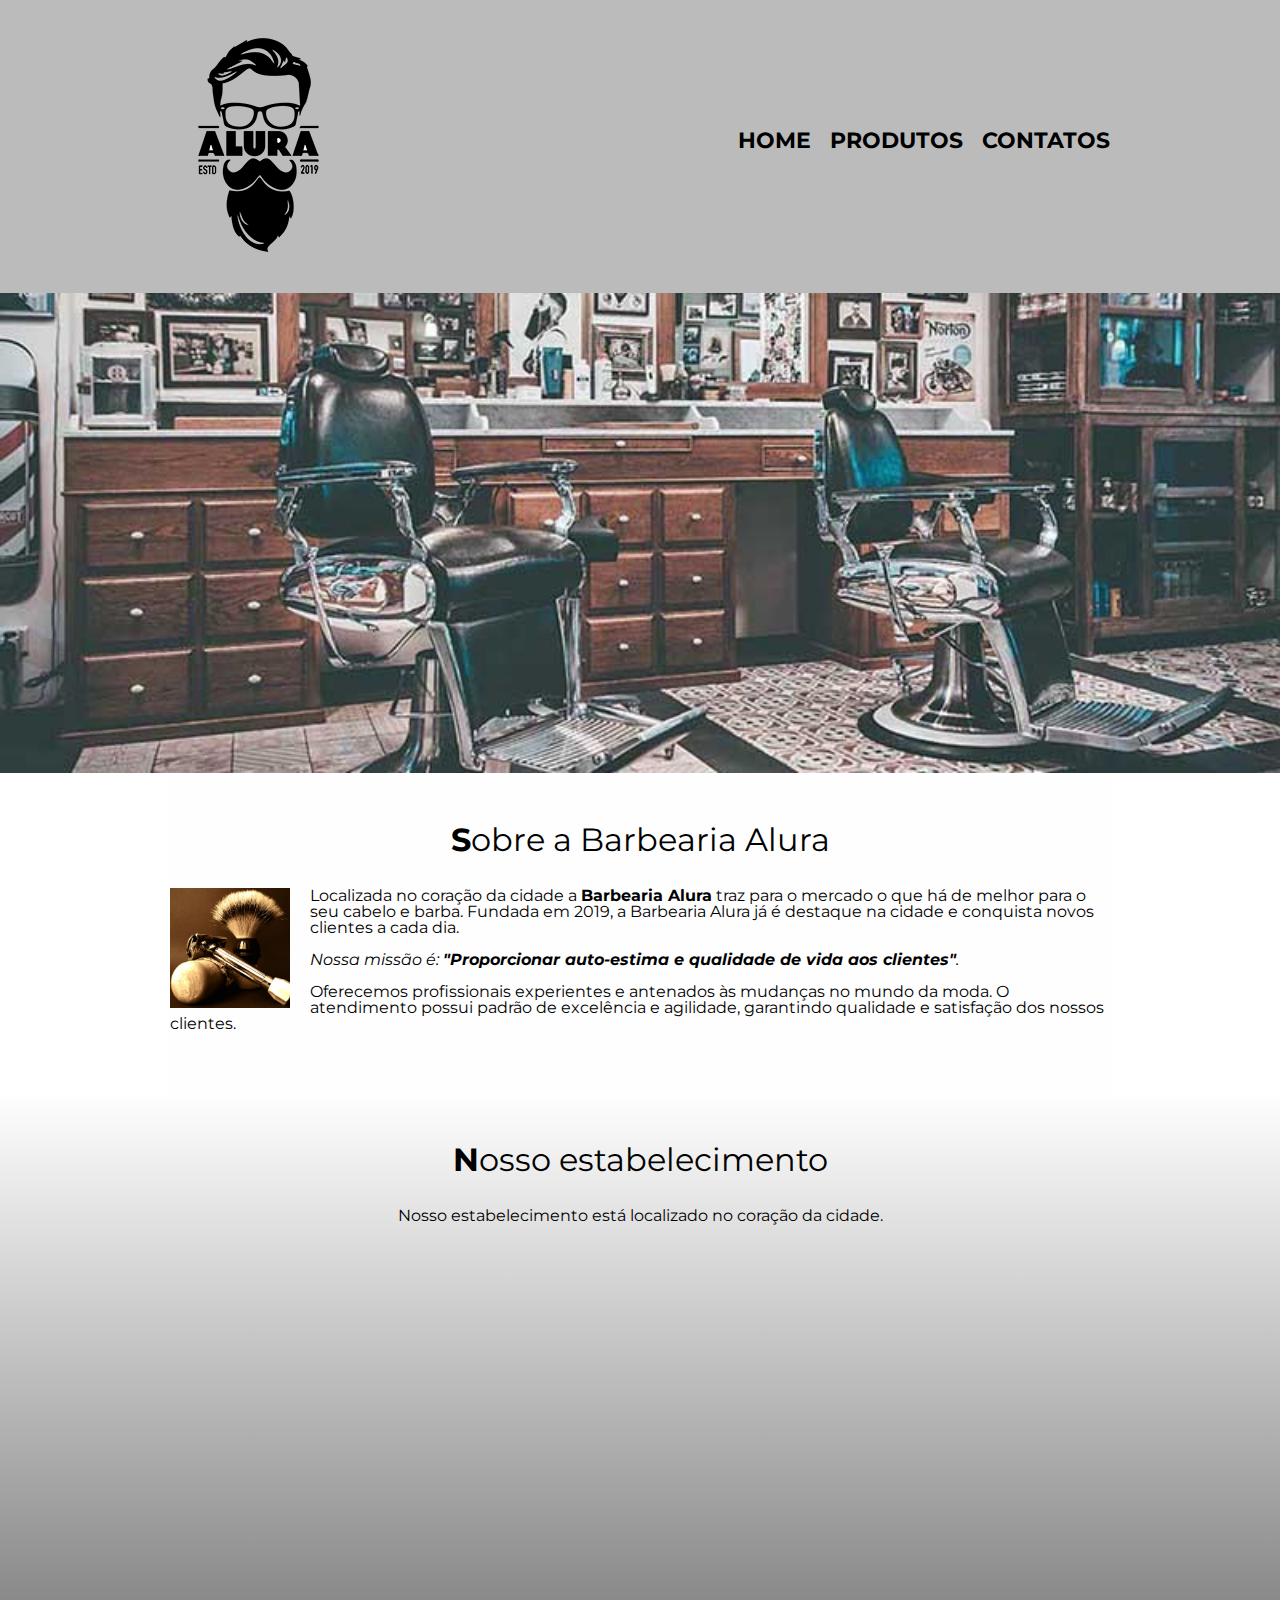
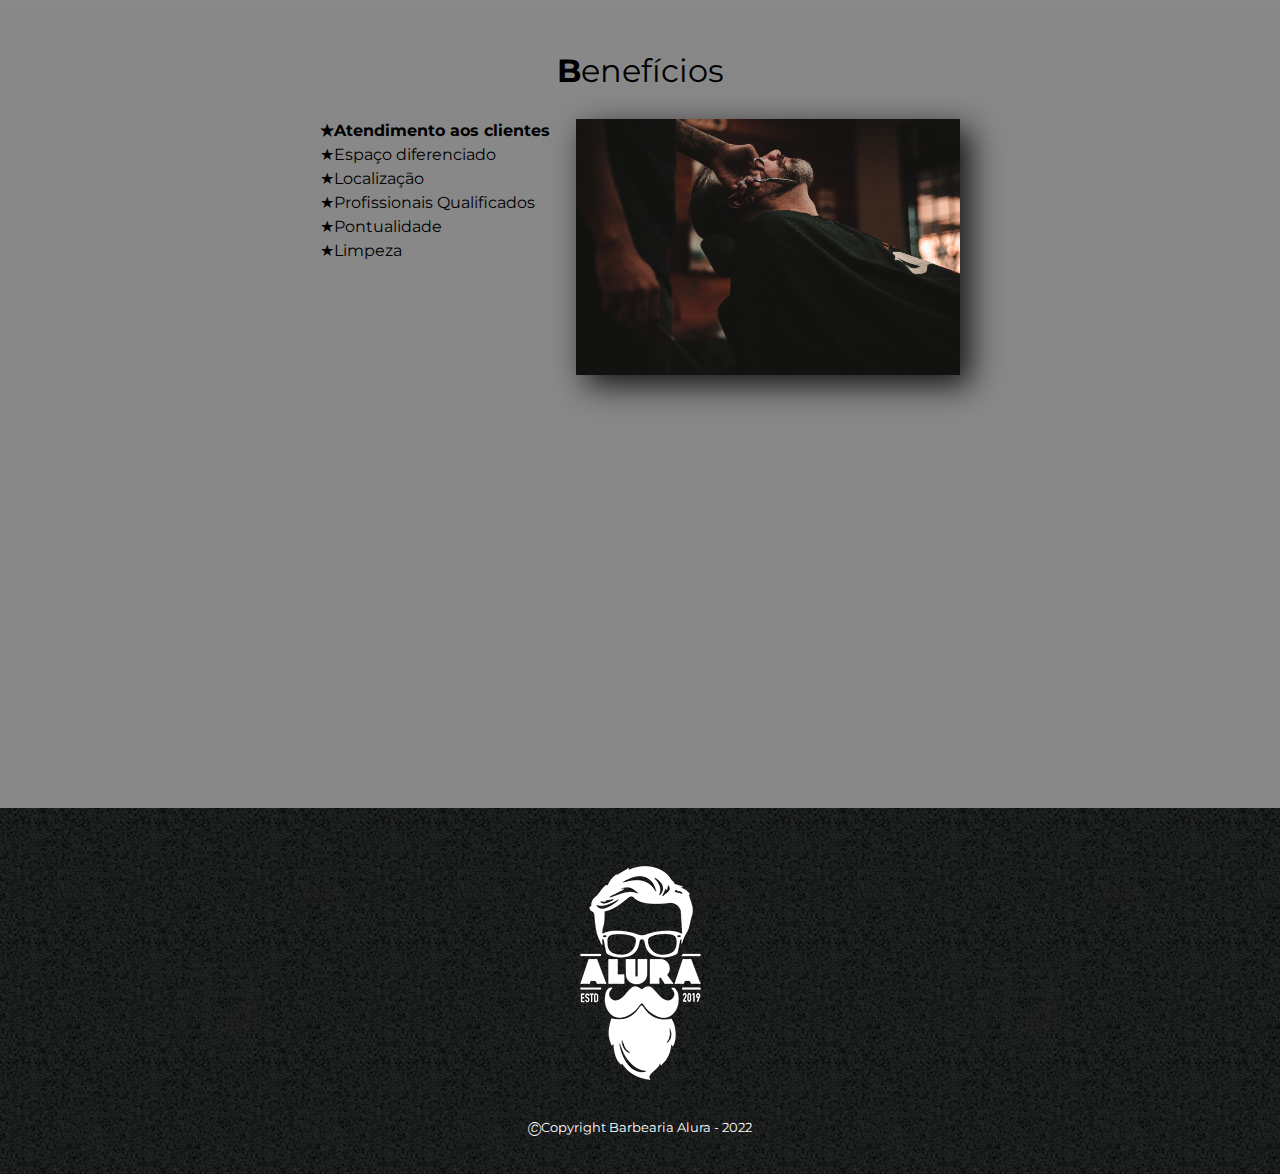
<file: index.html>
<!DOCTYPE html>
<html lang="pt-br">
<head>
    <meta charset="UTF-8">
    <meta http-equiv="X-UA-Compatible" content="IE=edge">
    <meta name="viewport" content="width=device-width, initial-scale=1.0">
    <title>Barbearia Alura</title>
    <link rel="stylesheet" href="css/reset.css">
    <link rel="stylesheet" href="css/style.css">
</head>
<body>
    <header>

        <div class="caixa"> <h1><img src="imagens/logo.png"></h1>
            <nav>
              <ul>
                <li><a href="index.html">Home</a></li>
                <li><a href="produtos.html">Produtos</a></li>
                <li><a href="contato.html">Contatos</a></li>
              </ul>  
            </nav>
          </div> 

    </header>

    <img class="banner" src="imagens/banner.jpg">
    
    <main>
        
        <section class="principal">
            
            <h2 class="titulo-principal">Sobre a Barbearia Alura</h2> 

            <img class="utensilios" src="imagens/utensilios.jpg" alt="Utensilios de um barbeiro">

            <p>Localizada no coração da cidade a <strong>Barbearia Alura</strong> traz para o mercado o que há de melhor para o seu cabelo e barba. 
            Fundada em 2019, a Barbearia Alura já é destaque na cidade e conquista novos clientes a cada dia.</p>
        
            <P id="missao"><em>Nossa missão é: <strong>"Proporcionar auto-estima e qualidade de vida aos clientes"</strong>.</em></p>
        
            <P>Oferecemos profissionais experientes e antenados às mudanças no mundo da moda. 
            O atendimento possui padrão de excelência e agilidade, garantindo qualidade e satisfação dos nossos clientes.</p>
        
        </section>

        <section class="mapa">

            <h3 class="titulo-principal">Nosso estabelecimento</h3>
            
            <p>Nosso estabelecimento está localizado no coração da cidade.</p>

            <div class="mapa-conteudo">
                <iframe src="https://www.google.com/maps/embed?pb=!1m18!1m12!1m3!1d3656.4498404749015!2d-46.6345205850491!3d-23
                .588194784669497!2m3!1f0!2f0!3f0!3m2!1i1024!2i768!4f13.1!3m3!1m2!1s0x94ce5a2b2ed7f3a1%3A0xab35da2f5ca62674!2sCaelum%20
                -%20Escola%20de%20Tecnologia!5e0!3m2!1spt-BR!2sbr!4v1665680403151!5m2!1spt-BR!2sbr"
                width="100%" height="300" style="border:0;" allowfullscreen="" loading="lazy" referrerpolicy="no-referrer-when-downgrade">
                </iframe>
            </div>

        </section>
        
        <section class="beneficios">

            <h3 class="titulo-principal">Benefícios</h3>

            <div class="conteudo-beneficios">
                <uL class="lista-beneficio">
                    <li class="itens">Atendimento aos clientes</li>
                    <li class="itens">Espaço diferenciado</li>
                    <li class="itens">Localização</li>
                    <li class="itens">Profissionais Qualificados</li>
                    <li class="itens">Pontualidade</li>
                    <li class="itens">Limpeza</li>
                </uL><img class="imagem-beneficio" src="imagens/beneficios.jpg" alt="barbeiro aparando a barba de um cliente">
            </div>

            <div class="video">
                <iframe width="100%" height="315" src="https://www.youtube.com/embed/wcVVXUV0YUY" title="YouTube video player" frameborder="0" allow="accelerometer; autoplay; clipboard-write; encrypted-media; gyroscope; picture-in-picture" allowfullscreen></iframe>
            </div>

        </section>

    </main>

    <footer>
        <img src="imagens/logo-branco.png">
        <p class="copyright">🄫Copyright Barbearia Alura - 2022</p>
    </footer>

</body>
</html>
</file>
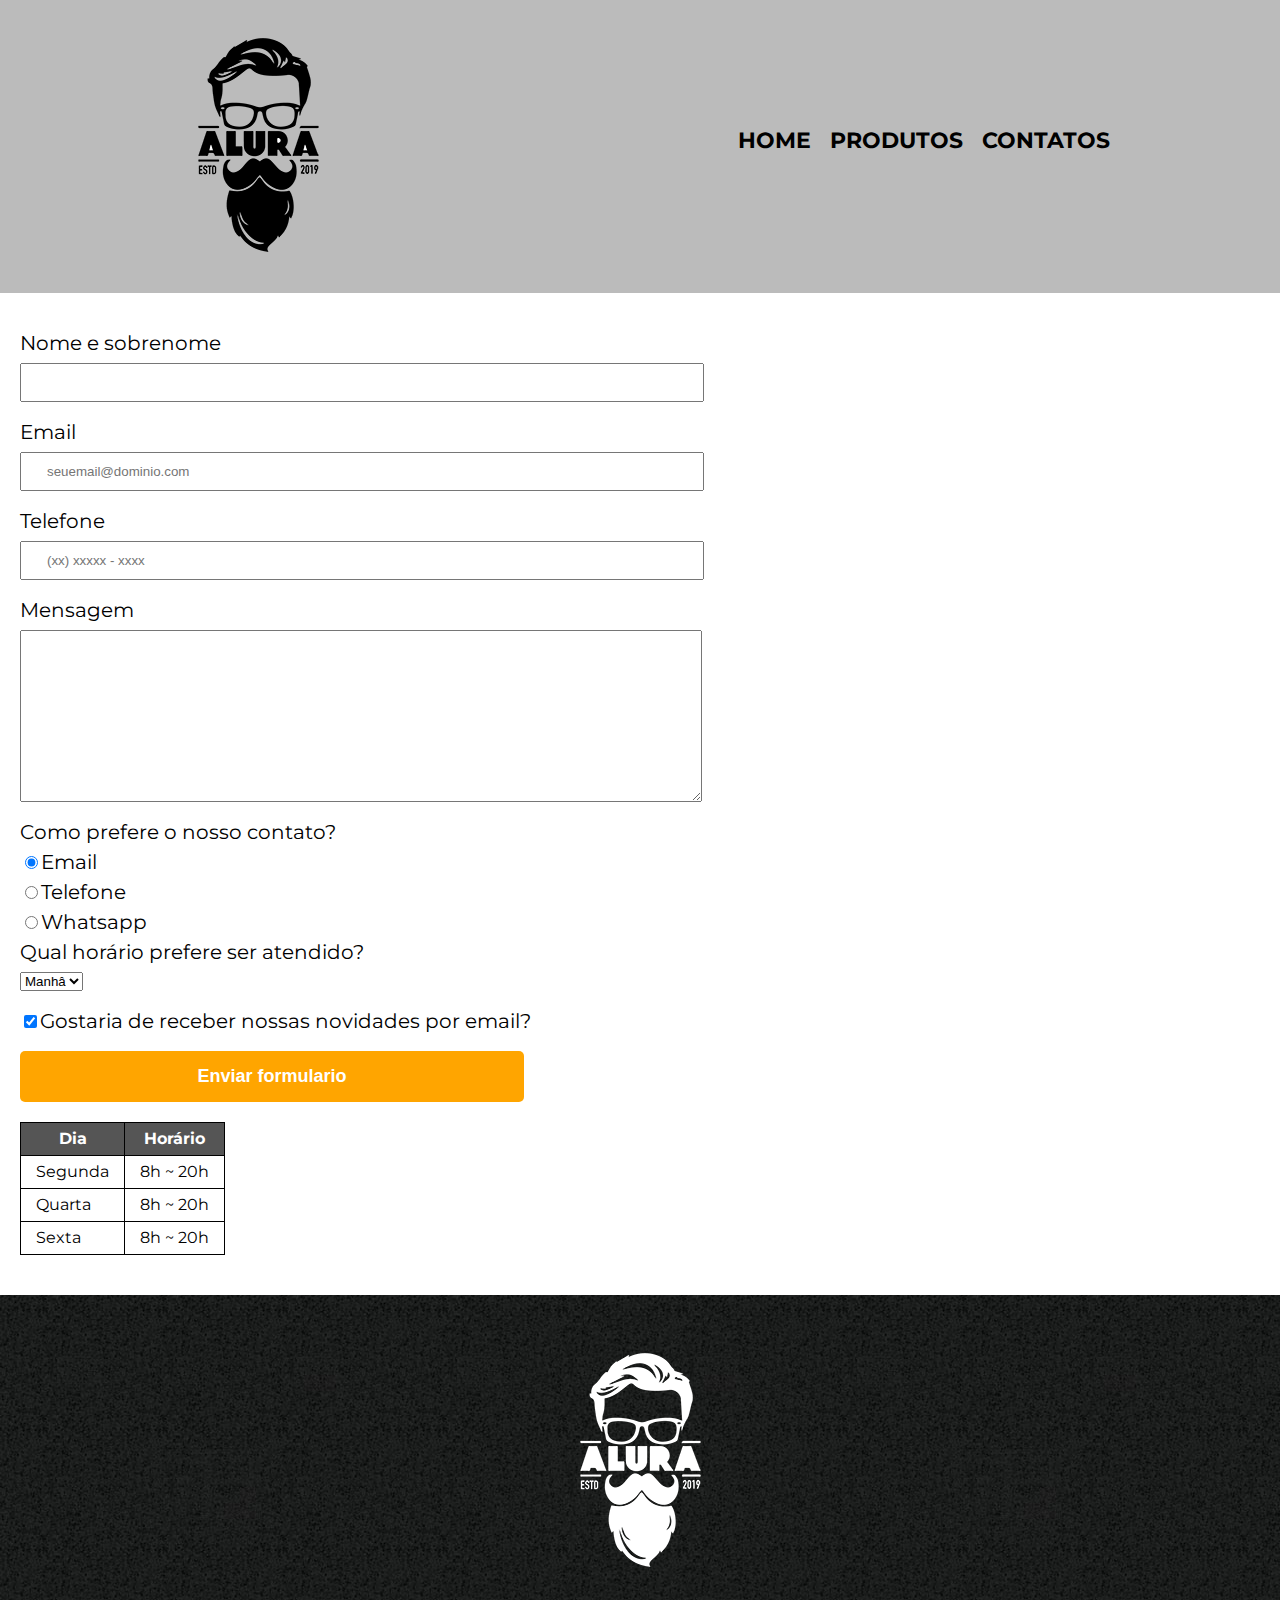
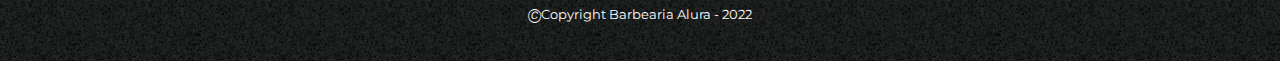
<file: contato.html>
<!DOCTYPE html>
<html lang="pt-br">
<head>
    <meta charset="UTF-8">
    <meta http-equiv="X-UA-Compatible" content="IE=edge">
    <meta name="viewport" content="width=device-width, initial-scale=1.0">
    <title>Contato - Barbearia Alura</title>
    <link rel="stylesheet" href="css/reset.css">
    <link rel="stylesheet" href="css/style.css">
</head>
<body>
    <header>
        <div class="caixa"> <h1><img src="imagens/logo.png" alt="logo da barbearia Alura"></h1>
          <nav>
            <ul>
              <li><a href="index.html">Home</a></li>
              <li><a href="produtos.html">Produtos</a></li>
              <li><a href="contato.html">Contatos</a></li>
            </ul>  
          </nav>
        </div>
    </header>

        <main>

            <form>

                <label for="nome-sobrenome">Nome e sobrenome</label>
                <input type="text" id="nome-sobrenome" class="input-padrao" required>

                <label for="email">Email</label>
                <input type="email" id="email" class="input-padrao" required placeholder="seuemail@dominio.com">

                <label for="telefone">Telefone</label>
                <input type="tel" id="telefone" class="input-padrao" required placeholder="(xx) xxxxx - xxxx">

                <label for="mensagem">Mensagem</label>
                <textarea cols="70" rows="10" id="mensagem" class="input-padrao" required></textarea>

                <fieldset>
                    
                    <legend>Como prefere o nosso contato?</legend>
                    <label for="radio-email"><input type="radio" name=contato value="email" id="radio-email" checked>Email</label>
                    
                    <label for="radio-telefone">
                         <input type="radio" name="contato" value="telefone" id="radio-telefone">Telefone</label>
                   
                    <label for="radio-whatsapp"> 
                        <input type="radio" name="contato" value="whatsapp" id="radio-whatsapp">Whatsapp</label>
                
                </fieldset>

                <fieldset>

                    <legend>Qual horário prefere ser atendido?</legend>
                    <select>
                        <option>Manhâ</option>
                        <option>Tarde</option>
                        <option>Noite</option>
                    </select>

                </fieldset>

                    <label class="checkbox"><input type="checkbox" checked>Gostaria de receber nossas novidades por email?</label>
                    <input type="submit" name="contato" value="Enviar formulario" class="enviar">
                
            </form>

            <table>

                <thead>
                    <th>Dia</th>
                    <th>Horário</th>
                </thead>
                    <tbody>
                        <tr>
                            <td>Segunda</td>
                            <td>8h ~ 20h</td>
                        </tr>
                        <tr>
                            <td>Quarta</td>
                            <td>8h ~ 20h</td>
                        </tr>
                        <tr>
                            <td>Sexta</td>
                            <td>8h ~ 20h</td>
                        </tr>
                </tbody>

            </table>
        </main>

      <footer>
        <img src="imagens/logo-branco.png" alt="logo da barbearia Alura">
        
        <p class="copyright">🄫Copyright Barbearia Alura - 2022</p>
    </footer>
</body>
</html>
</file>
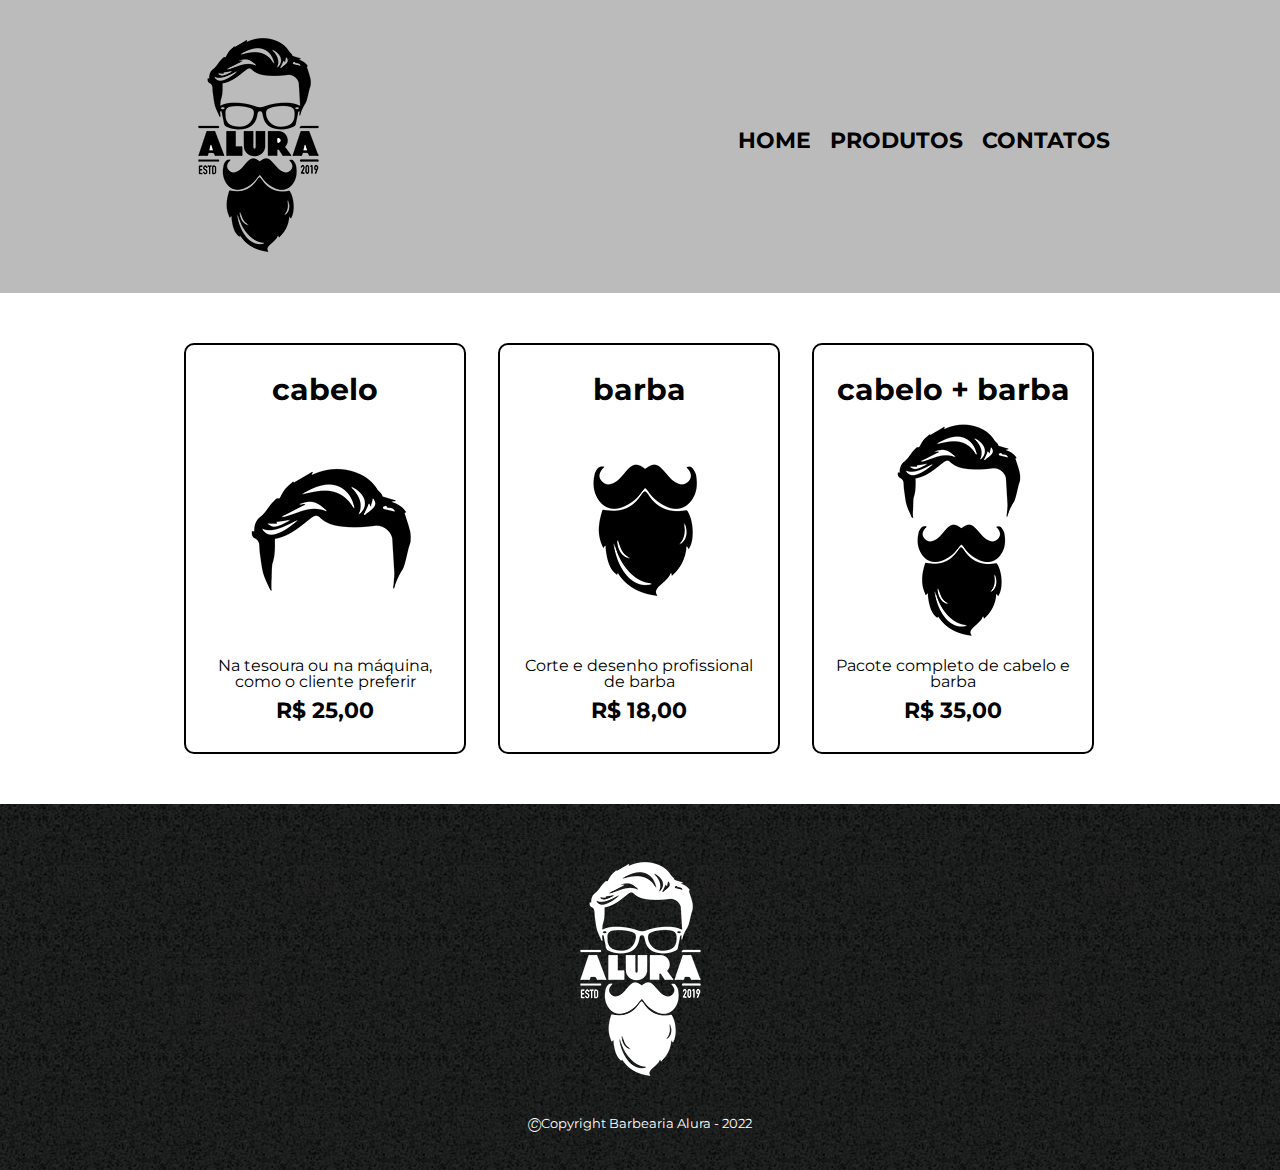
<file: produtos.html>
<!DOCTYPE html>
<html lang="pt-br">
<head>

    <meta charset="UTF-8">
    <meta http-equiv="X-UA-Compatible" content="IE=edge">
    <meta name="viewport" content="width=device-width, initial-scale=1.0">
    <title>Produtos - Barbearia Alura</title>
    <link rel="stylesheet" href="css/reset.css">
    <link rel="stylesheet" href="css/style.css">

</head>
<body>
    <header>

        <div class="caixa"> <h1><img src="imagens/logo.png"></h1>
            <nav>
            <ul>
                <li><a href="index.html">Home</a></li>
                <li><a href="produtos.html">Produtos</a></li>
                <li><a href="contato.html">Contatos</a></li>
            </ul>  
            </nav>
        </div>

    </header>

    <main>

        <ul class="produtos">

            <li>
                <h2>cabelo</h2>
                <img src="imagens/cabelo.jpg">
                <p class="produto-descricao">Na tesoura ou na máquina, como o cliente preferir</p>
                <p class="produto-preco">R$ 25,00</p>
            </li>
            
            <li>
                <h2>barba</h2>
                <img src="imagens/barba.jpg">
                <p class="produto-descricao">Corte e desenho profissional de barba</p>
                <p class="produto-preco">R$ 18,00</p>
            </li>
            
            <li>
                <h2> cabelo + barba</h2>
                <img src="imagens/cabelo+barba.jpg">
                <p class="produto-descricao">Pacote completo de cabelo e barba</p>
                <p class="produto-preco"> R$ 35,00</p>
            </li>

        </ul>

    </main>

    <footer>
        <img src="imagens/logo-branco.png">
        <p class="copyright">🄫Copyright Barbearia Alura - 2022</p>
    </footer>
</body>
</html>
</file>
<file: css/style.css>
@import url('https://fonts.googleapis.com/css2?family=Montserrat:ital@1&display=swap');

body {
    font-family: 'Montserrat', sans-serif;
}

/* Estilos da página inicial */

.banner {
    width:100%;
}

.titulo-principal {
    text-align: center;
    font-size: 2em;
    margin: 0 0 1em;
    clear: left;
}

.titulo-principal::first-letter {
    font-weight: bold;
}

.principal {
    padding: 3em 0;
    background: #FEFEFE;
    width:940px;
    margin: 0 auto;
}

.principal p {
    margin: 0 0 1em;
}

.principal strong {
    font-weight: bold;
}

.principal em {
    font-style: italic;
}

.utensilios {
    width:120px;
    float: left;
    margin: 0 20px 0 0;
}

.mapa {
    padding: 3em 0;
    background: linear-gradient(#FEFEFE,#888888);
}

.mapa-conteudo {
    width: 940px;
    margin: 0 auto;
}

.mapa p {
    margin: 0 0 2em;
    text-align: center;
}

.beneficios {
    padding: 3em 0;
    background: #888888;
   
}

.conteudo-beneficios{
    width: 640px;
    margin: 0 auto;
}

.lista-beneficio {
    width: 40%;
    display: inline-block;
    vertical-align: top;
}

.itens {
    line-height: 1.5em;
}

.itens:first-child {
    font-weight: bold;
}

.itens:before{
    content:"★";
}

.imagem-beneficio {
    width: 60%;
    transition: 400ms;
    box-shadow: #141414 10px 10px 30px;
}

.imagem-beneficio:hover {
    opacity: 0.3;
}

.video{
    width: 560px;
    margin: 2em auto;
}


/* Estilo das página de produtos */

header {
    background: #BBBBBB;
    padding: 20px 0;
}

.caixa{
    width: 940px;
    position: relative;
    margin: 0 auto;
}

nav {
    position:absolute;
    top: 110px;
    right: 0;
}

nav li {
    display: inline;
    margin: 0 0 0 15px;
}

nav a {
    text-transform: uppercase;
    color: #000000;
    font-weight: bold;
    font-size: 22px;
    text-decoration: none;
}

 nav a:hover{
    color:#C78C19;
    text-decoration: underline;
}

.produtos {
    width: 940px;
    margin: 0 auto;
    padding: 50px 0;
}

.produtos li {
    display: inline-block;
    text-align: center;
    width: 30%;
    vertical-align: top;
    margin:0 1.5%;
    padding: 30px 20px;
    box-sizing: border-box;
    border: #000000 2px solid;
    border-radius: 10px;
}

.produtos li:hover {
    border-color: #C78C19;

}

.produtos li:active {
    border-color: #088C19;
}

.produtos li h2:hover {
    font-size: 34px;
}

.produtos h2 {
    font-size: 30px;
    font-weight: bold;
}

.produto-descricao {
    font-size: 16px;
}

.produto-preco {
    font-size: 22px;
    font-weight: bold;
    margin: 10px 0 0;
}

footer {
    text-align: center;
    background: url('../imagens/bg.jpg');
    padding: 40px 0 ;
}

.copyright{
    font-size: 13px;
    color: #FFFFFF;
    margin:20px 0 0;
}

/*Estilos da página de contato  */

form{
    margin: 40px 0 0 20px;
}

form label, form legend {
    display: block;
    font-size: 20px;
    margin: 0 0 10px;
}

.input-padrao {
    display: block;
    margin: 0 0 20px;
    padding: 10px 25px;
    width: 50%;
}

.checkbox {
    margin: 20px 0;
}

.enviar{
    width: 40%;
    padding: 15px 0;
    color:#FFFFFF;
    background:orange;
    font-size: 18px;
    font-weight: bold;
    border:none;
    border-radius: 5px;
    transition: 600ms background;
    cursor:pointer;
}

.enviar:hover {
    background: darkorange;
    transform: scale(1.2);

}

table {
    margin: 20px 20px 40px;
}

thead{
    background: #555555;
    color: #FFFFFF;
    font-weight: bold;
}

td, th {
    border: 1px solid #000000;
    padding: 8px 15px; 
}

@media screen and (max-width: 480px) {
    
    .caixa, .principal, .conteudo-beneficios, .mapa-conteudo, .video {
        width: auto;

    }
    
    .video {
        padding: 0 0.5em;
    }

    .principal {
        margin: 0 2em;

    }

    .lista-beneficio{
        margin: 0 2em 2em;
        
    }

    h1 {
        text-align: center;

    }

    nav {
        position: static;

    }

    .lista-beneficio, .imagem-beneficio {
        width: 100%;

    }

    .produtos {
        width: auto;
    }

    .produtos li {
        display: inline-table;
        margin: 1.5% calc(480px/8);
    }

    form {
        margin: 40px calc(480px/8);
    }

    .input-padrao {
        width: 80%;
    }

    .enviar {
        width: 60%;
    }

    table {
        margin: 20px auto;
    }
}
</file>
